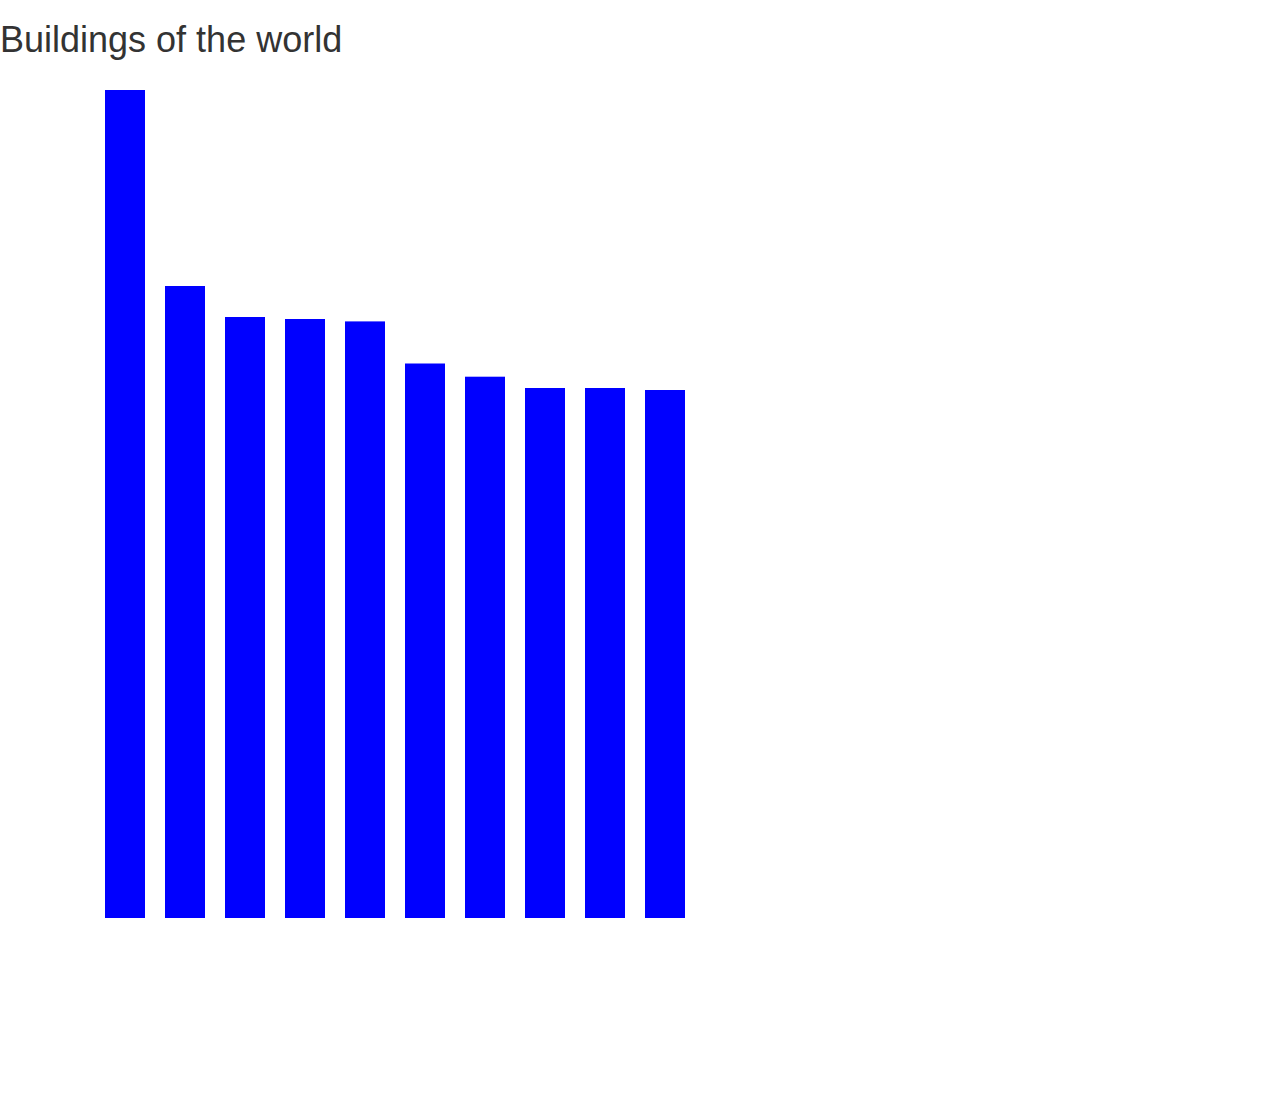
<file: Challenge 1/index.html>
<!doctype html>
<html>
<head>
    <meta charset="utf-8">
    <meta name="description" content="">
    <title>Challenge 01</title>
    <!-- Bootstrap -->
    <link rel="stylesheet" href="css/bootstrap.min.css">
    <!-- Custom styling -->
    <link rel="stylesheet" href="css/style.css">
</head>

<body>
    <h1>Buildings of the world</h1>
    <!-- Bootstrap grid setup -->
    <div class="container">
        <div class="row">
            <div id="chart-area"></div>
        </div>
    </div>

<!-- External JS libraries -->
<script src="js/d3.min.js"></script>
<!-- Custom JS -->
<script src="js/main.js"></script>

</body>
</html>
</file>
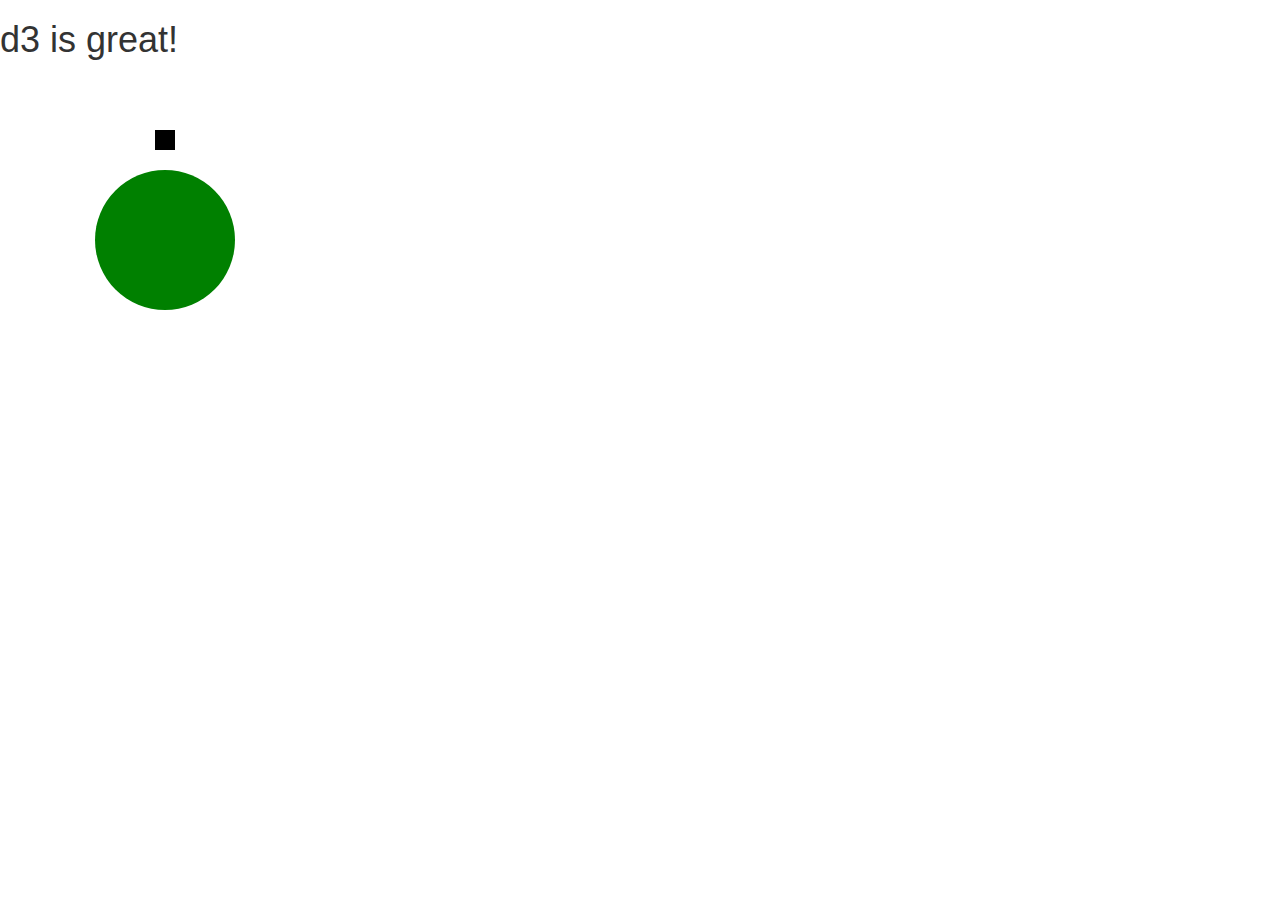
<file: Ej1/index.html>
<!doctype html>
<html>
<head>
    <meta charset="utf-8">
    <meta name="description" content="">
    <title>Template</title>
    <!-- Bootstrap -->
    <link rel="stylesheet" href="css/bootstrap.min.css">
    <!-- Custom styling -->
    <link rel="stylesheet" href="css/style.css">
</head>

<body>
    <h1>d3 is great!</h1>
    <!-- Bootstrap grid setup -->
    <div class="container">
        <div class="row">
            <div id="chart-area"></div>
        </div>
    </div>

<!-- External JS libraries -->
<script src="js/d3.min.js"></script>
<!-- Custom JS -->
<script src="js/main.js"></script>

</body>
</html>
</file>
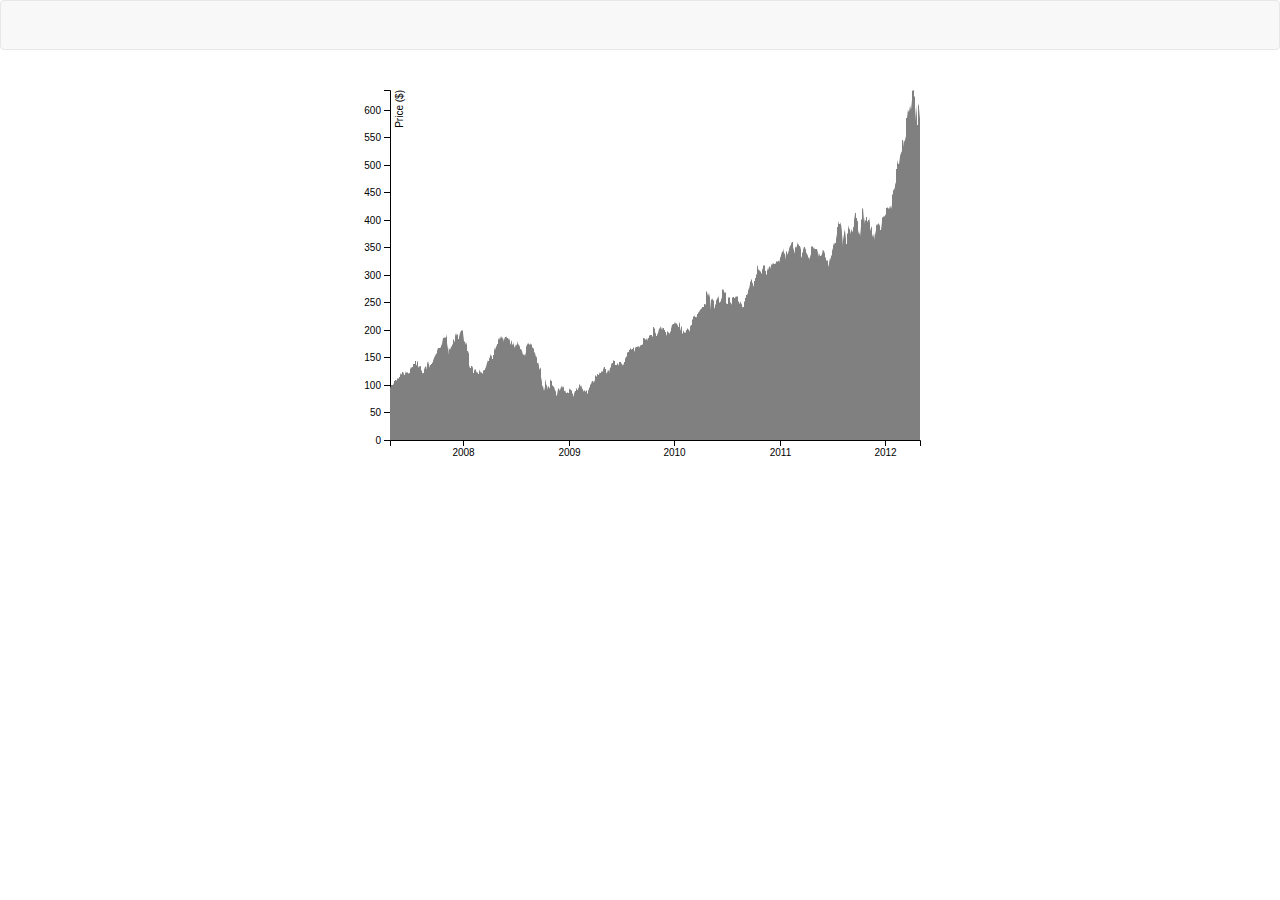
<file: Ej10/index.html>
<!-- 

  Adapted from Mike Bostock at bl.ocks.org
  https://bl.ocks.org/mbostock/3883195

 -->

<!DOCTYPE html>
<head>
    <meta charset="utf-8">
    <meta name="description" content="">
    <title>Area charts</title>
    <!-- Bootstrap Core CSS -->
    <link rel="stylesheet" href="css/bootstrap.min.css">
    <!-- Custom CSS -->
    <link rel="stylesheet" href="css/style.css">
</head>

<body>

   <nav class="navbar navbar-default">
        <div class="container">
           
        </div>
    </nav>

    <!-- Bootstrap grid setup -->
    <div class="container">
        <div class="row">
            <div class="col-md-12">
                <div id="chart-area"></div>                  
            </div>
        </div>
    </div>

    <!-- External JS libraries -->
    <script src="js/bootstrap.min.js"></script>
    <script src="js/d3.min.js"></script>
    <!-- Custom JS -->
    <script src="js/main.js"></script>

</body>
</file>
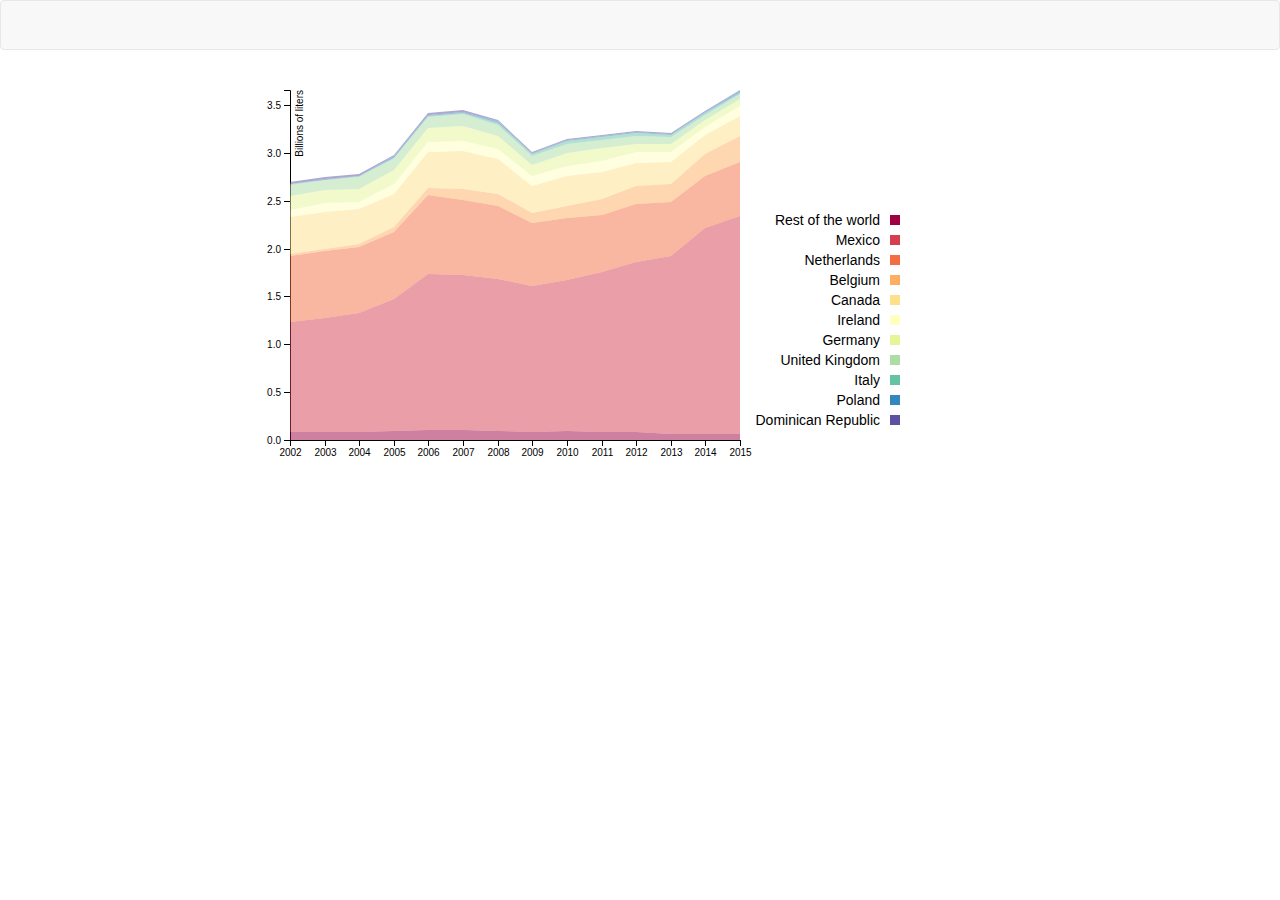
<file: Ej11/index.html>
<!-- 

    Adapted from Maggie Lee at bl.ocks.org
    https://bl.ocks.org/greencracker/e08d5e789737e91d6e73d7dcc34969bf

 -->
 
<!DOCTYPE html>
<head>
    <meta charset="utf-8">
    <meta name="description" content="">
    <title>Stacked area charts</title>
    <!-- Bootstrap Core CSS -->
    <link rel="stylesheet" href="css/bootstrap.min.css">
    <!-- Custom CSS -->
    <link rel="stylesheet" href="css/style.css">
</head>

<body>
    <nav class="navbar navbar-default">
        <div class="container">
           
        </div>
    </nav>

    <!-- Bootstrap grid setup -->
    <div class="container">
        <div class="row">
            <div class="col-md-12">
                <div id="chart-area"></div>                  
            </div>
        </div>
    </div>
    <!-- External JS libraries -->
    <script src="js/bootstrap.min.js"></script>
    <script src="js/d3.min.js"></script>
    <!-- Custom JS -->
    <script src="js/main.js"></script>

</body>
</file>
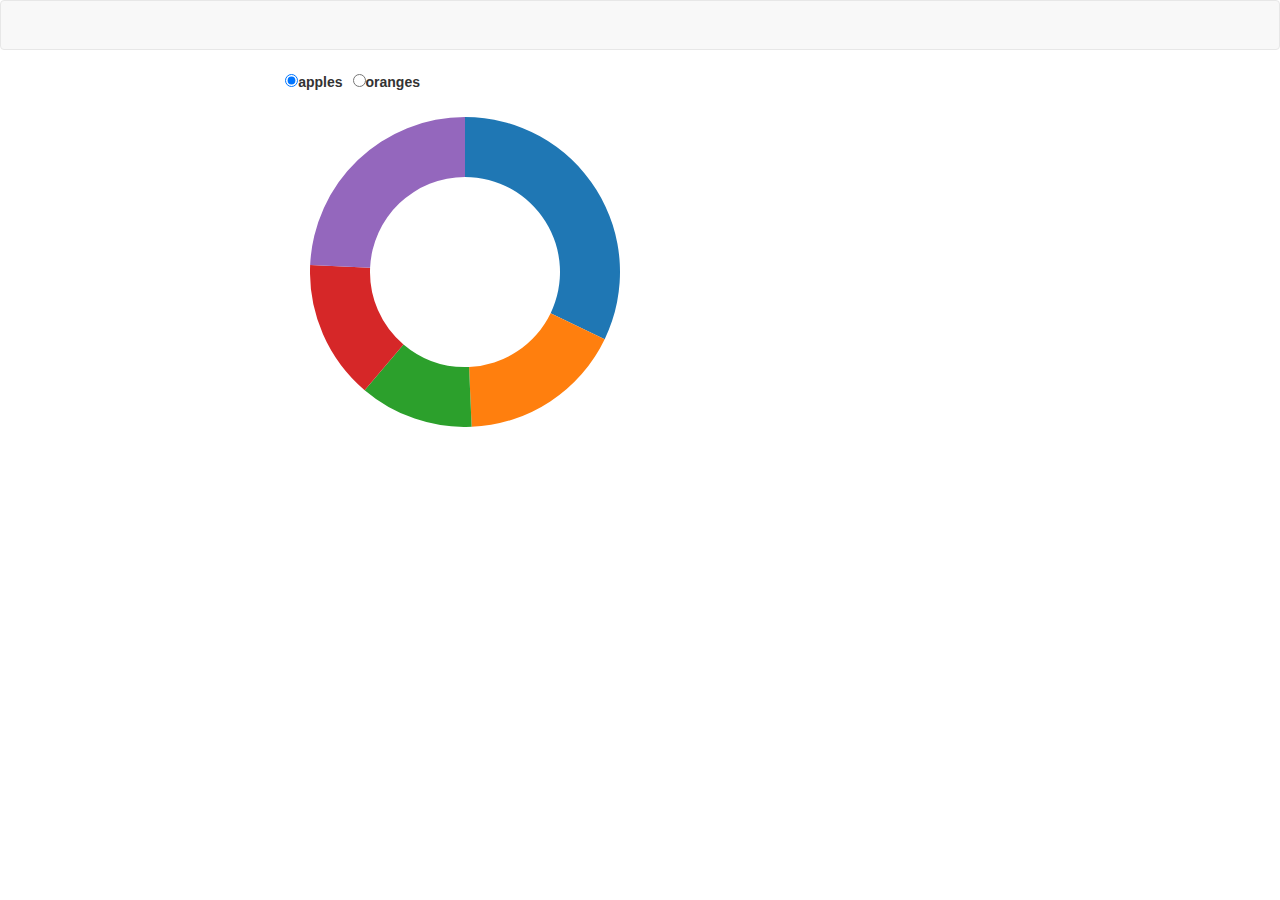
<file: Ej12/index.html>
<!-- 

    Adapted from Mike Bostock at bl.ocks.org
    https://bl.ocks.org/mbostock/5682158

 -->

<!DOCTYPE html>
<head>
    <meta charset="utf-8">
    <meta name="description" content="">
    <title>Pie and donut charts</title>
    <!-- Bootstrap Core CSS -->
    <link rel="stylesheet" href="css/bootstrap.min.css">
    <!-- Custom CSS -->
    <link rel="stylesheet" href="css/style.css">
</head>
<body>
    <nav class="navbar navbar-default">
        <div class="container">
           
        </div>
    </nav>

    <!-- Bootstrap grid setup -->
    <div class="container">
        <div class="row">
            <div class="col-md-4">
                <form></form>
            </div>
         </div>
          <div class="row">
            <div class="col-md-12">
                <div id="chart-area"></div>                  
            </div>
        </div>
    </div>

<!-- External JS libraries -->
<script src="js/jquery.min.js"></script>
<script src="js/bootstrap.min.js"></script>
<script src="js/d3.min.js"></script>
<!-- Custom JS -->
<script src="js/main.js"></script>

</body>
</file>
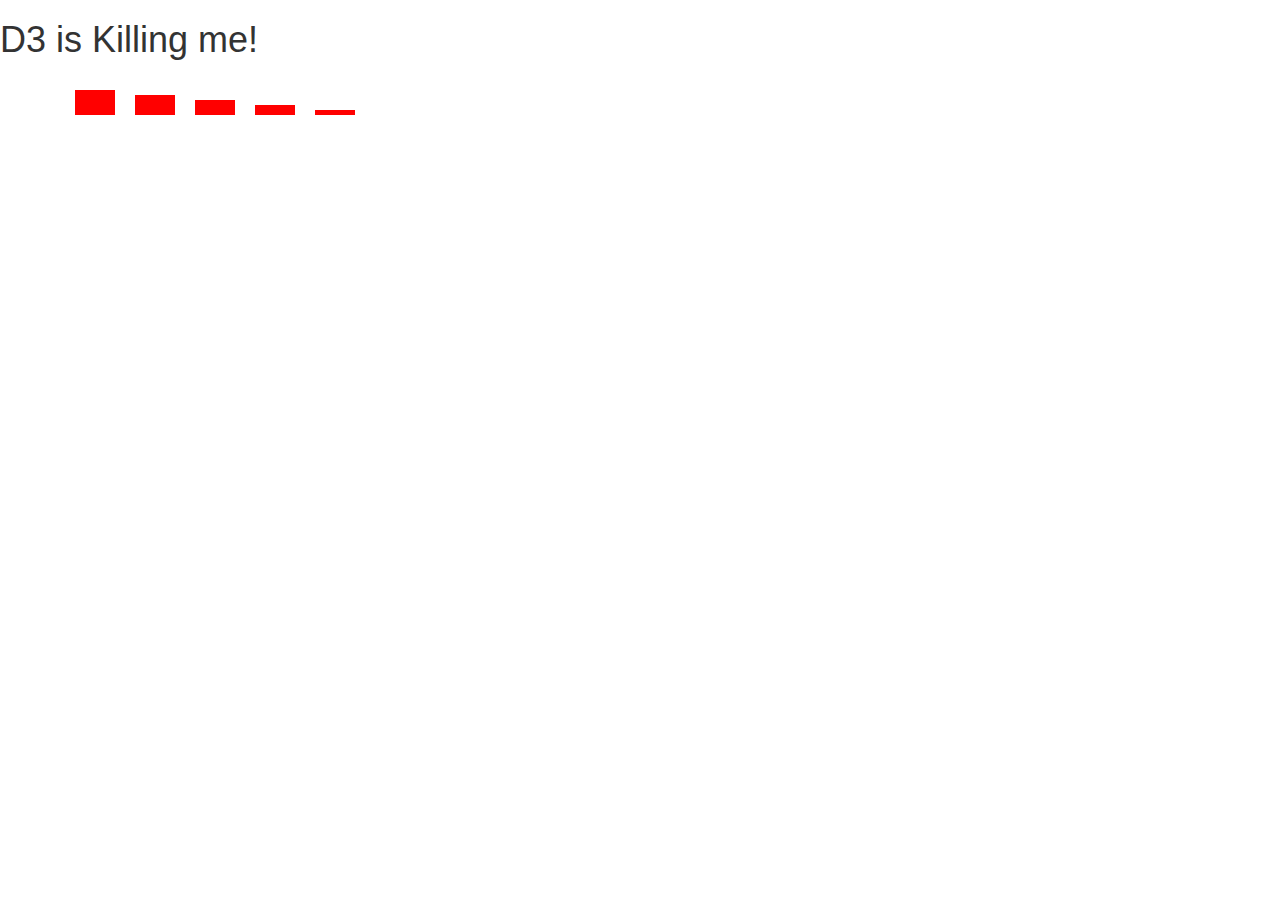
<file: Ej2/index.html>
<!doctype html>
<html>
<head>
    <meta charset="utf-8">
    <meta name="description" content="">
    <title>Template</title>
    <!-- Bootstrap -->
    <link rel="stylesheet" href="css/bootstrap.min.css">
    <!-- Custom styling -->
    <link rel="stylesheet" href="css/style.css">
</head>

<body>
    <h1>D3 is Killing me!</h1>
    <!-- Bootstrap grid setup -->
    <div class="container">
        <div class="row">
            <div id="chart-area"></div>
        </div>
    </div>

<!-- External JS libraries -->
<script src="js/d3.min.js"></script>
<!-- Custom JS -->
<script src="js/main.js"></script>

</body>
</html>
</file>
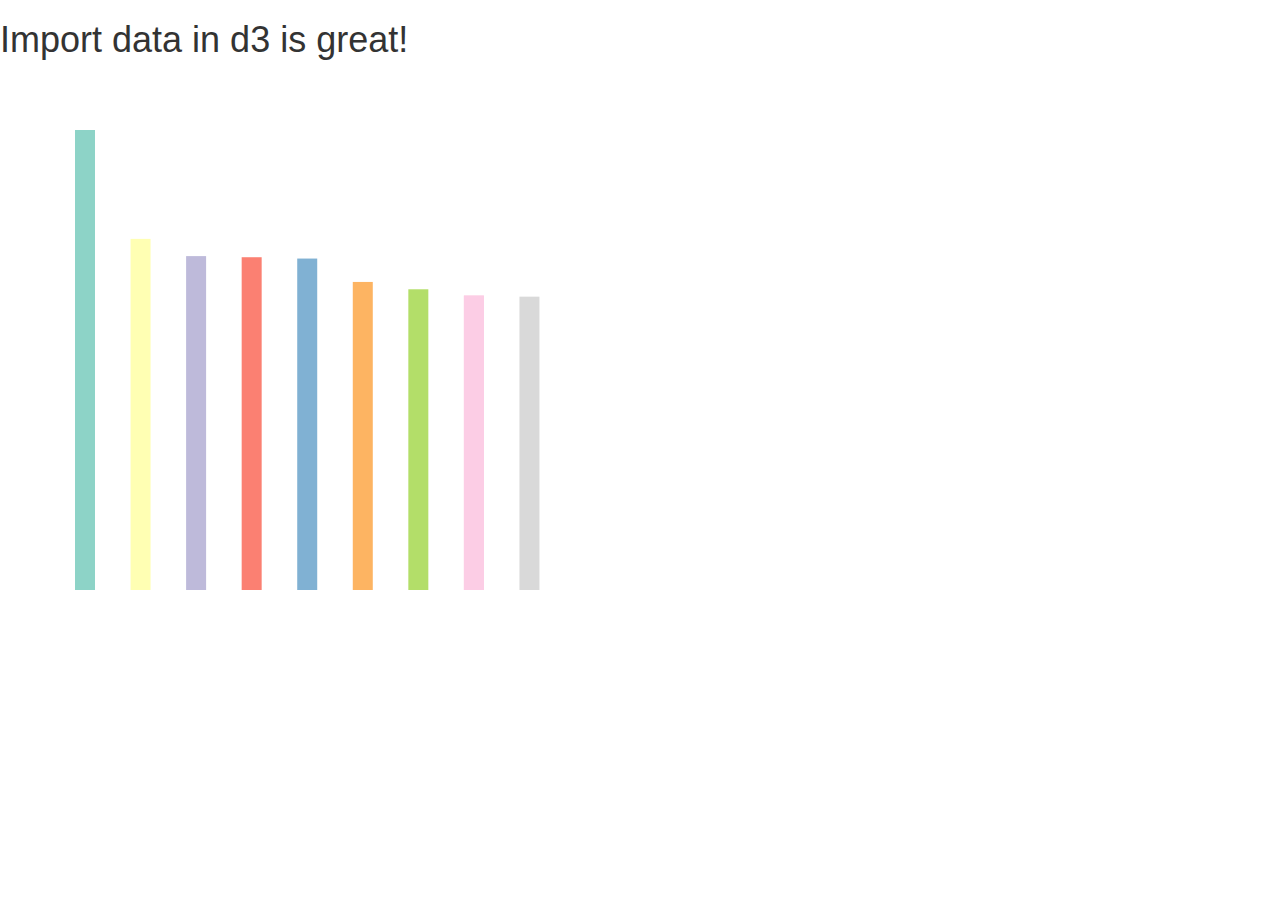
<file: Ej4/index.html>
<!doctype html>
<html>
<head>
    <meta charset="utf-8">
    <meta name="description" content="">
    <title>Template</title>
    <!-- Bootstrap -->
    <link rel="stylesheet" href="css/bootstrap.min.css">
    <!-- Custom styling -->
    <link rel="stylesheet" href="css/style.css">
</head>

<body>
    <h1> Import data in d3 is great!</h1>
    <!-- Bootstrap grid setup -->
    <div class="container">
        <div class="row">
            <div id="chart-area"></div>
        </div>
    </div>

<!-- External JS libraries -->
<script src="js/d3.min.js"></script>
<!-- Custom JS -->
<script src="js/main.js"></script>

</body>
</html>
</file>
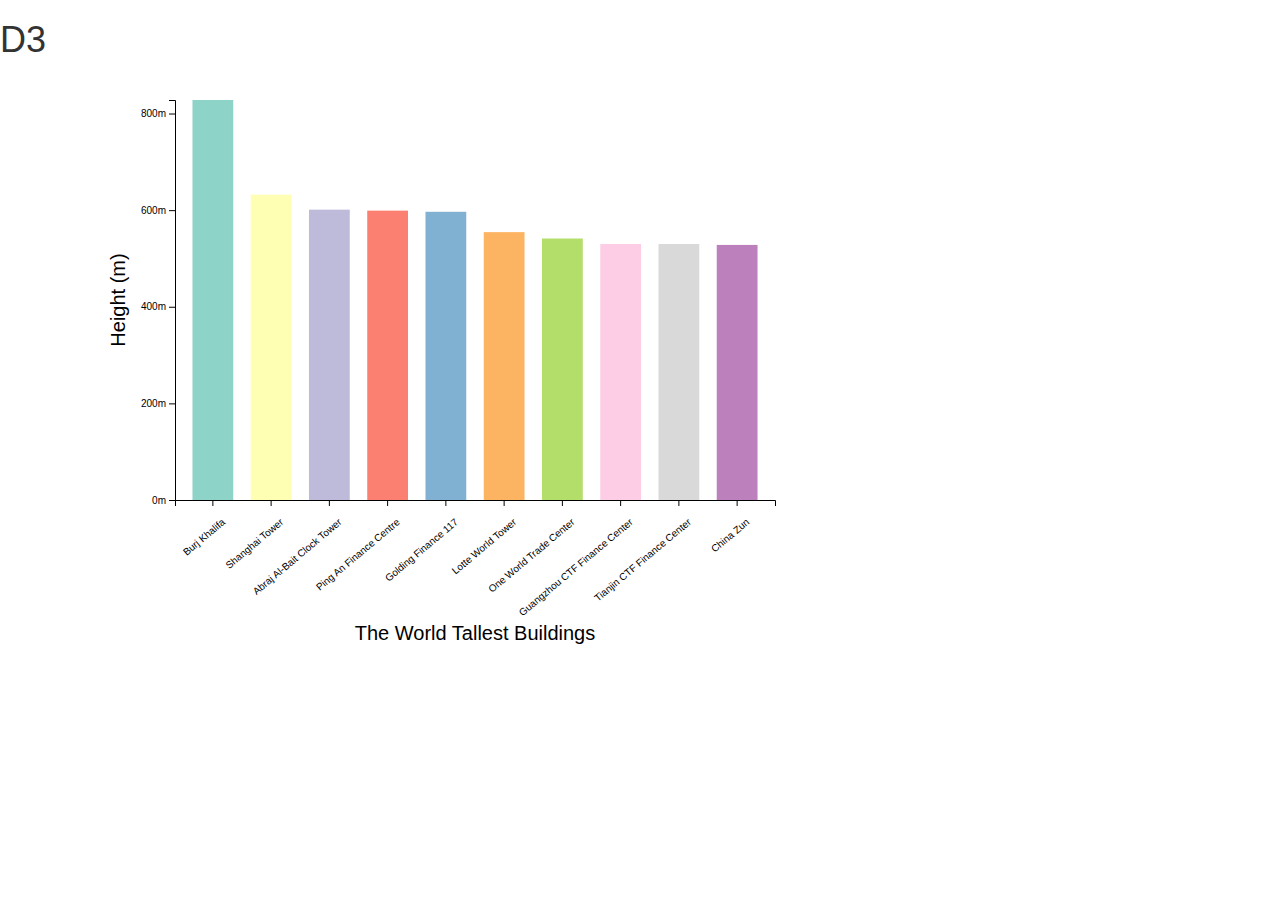
<file: Ej5/index.html>
<!doctype html>
<html>
<head>
    <meta charset="utf-8">
    <meta name="description" content="">
    <title>Template</title>
    <!-- Bootstrap -->
    <link rel="stylesheet" href="css/bootstrap.min.css">
    <!-- Custom styling -->
    <link rel="stylesheet" href="css/style.css">
</head>

<body>
    <h1>D3</h1>
    <!-- Bootstrap grid setup -->
    <div class="container">
        <div class="row">
            <div id="chart-area"></div>
        </div>
    </div>

<!-- External JS libraries -->
<script src="js/d3.min.js"></script>
<!-- Custom JS -->
<script src="js/main.js"></script>

</body>
</html>
</file>
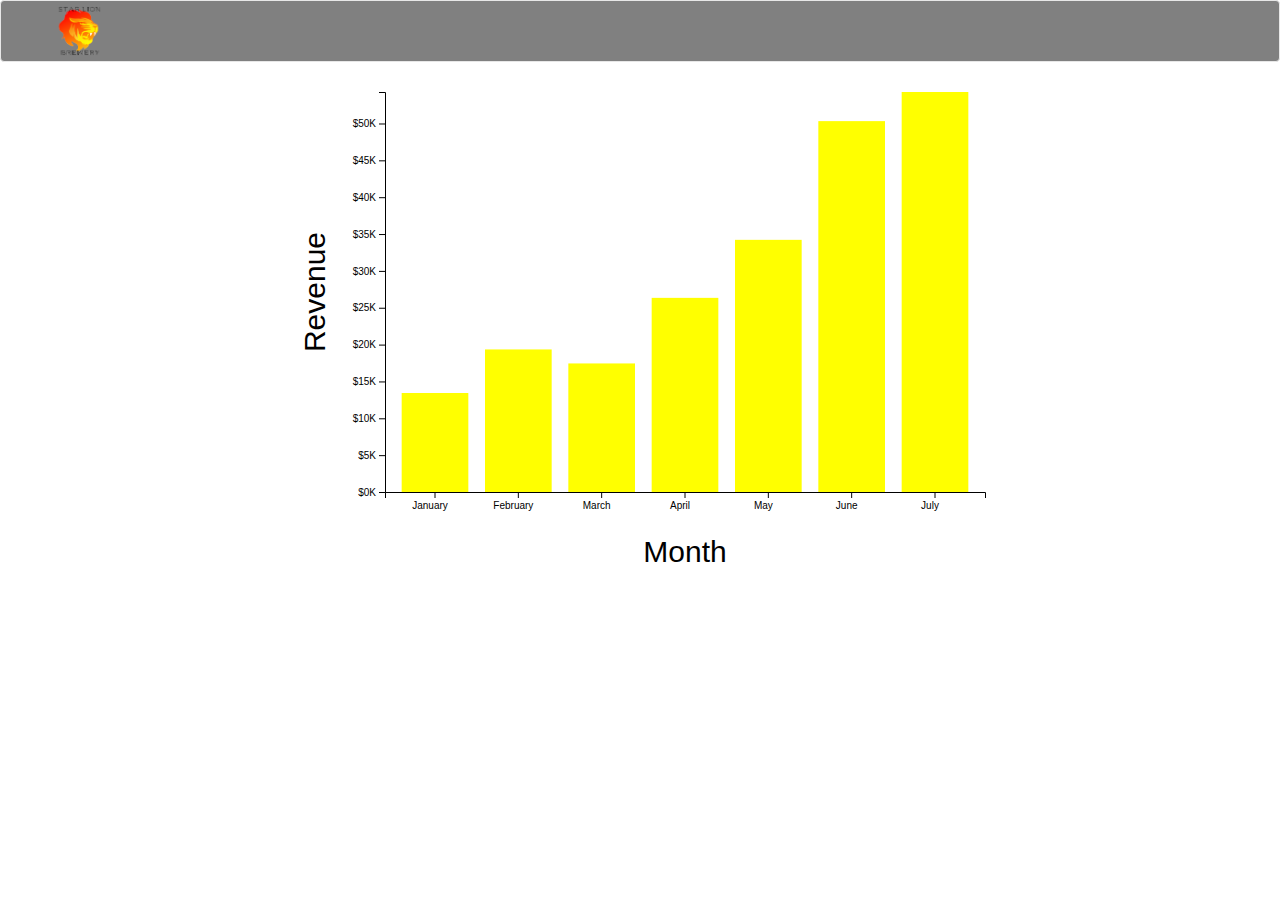
<file: Ej7/index.html>
<!doctype html>
<html>
<head>
    <meta charset="utf-8">
    <meta name="description" content="">
    <title>Star Lion Brewery</title>
    <!-- Bootstrap -->
    <link rel="stylesheet" href="css/bootstrap.min.css">
    <!-- Custom styling -->
    <link rel="stylesheet" href="css/style.css">
</head>

<body>

    <nav class="navbar navbar-default" style="background-color: gray;">
        <div class="container">
            <a class="navbar-brand" href="#"><img id="logo" src="img/logo.png"></a>      
        </div>
    </nav>

    <!-- Bootstrap grid setup -->
    <div class="container">
        <div class="row">
            <div id="chart-area"></div>
        </div>
    </div>

<!-- External JS libraries -->
<script src="js/d3.min.js"></script>
<!-- Custom JS -->
<script src="js/main.js"></script>

</body>
</html>
</file>
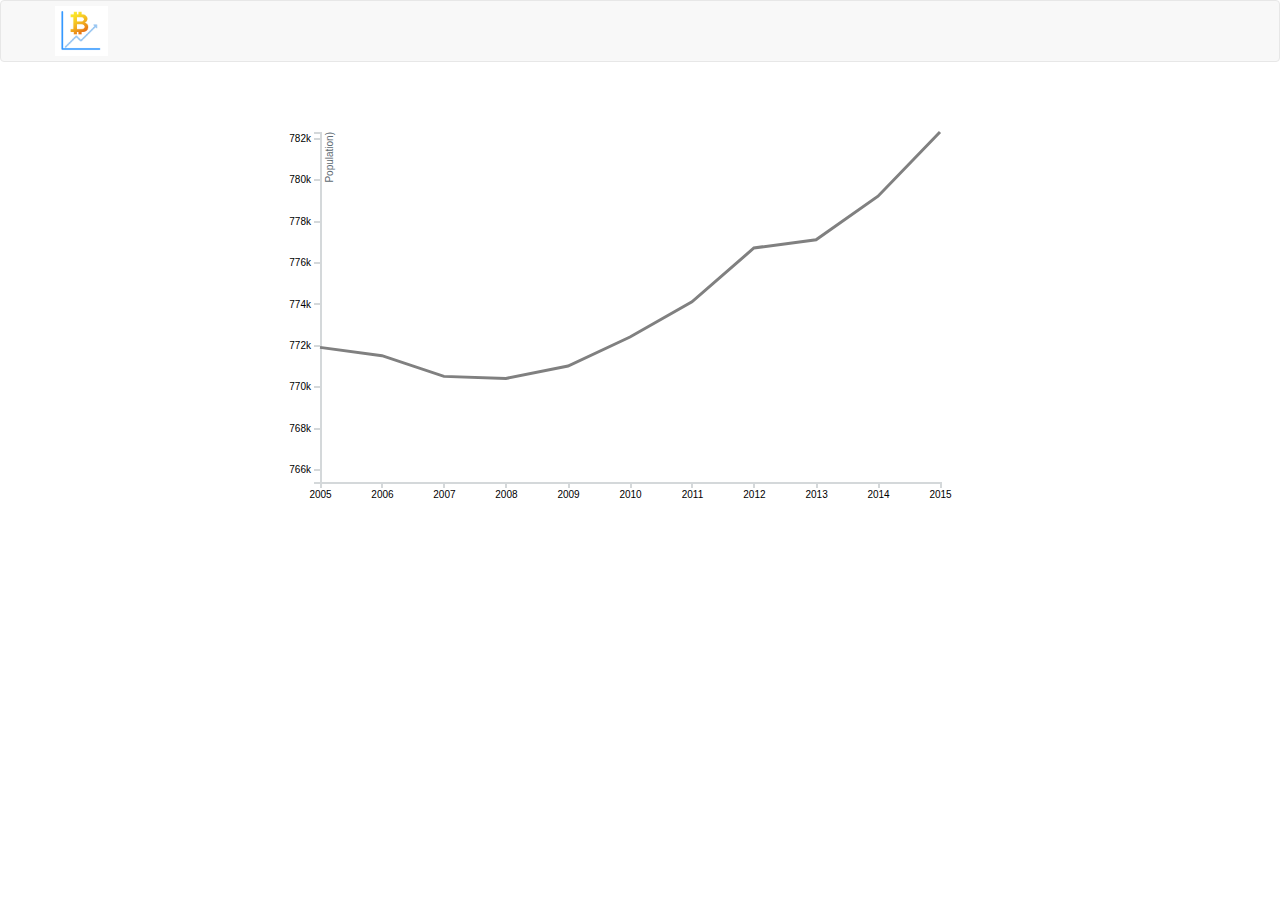
<file: Ej9/index.html>
<!doctype html>
<html>
    <head>
        <meta charset="utf-8">
        <meta name="description" content="">
        <title>Line graph</title>
        <!-- Bootstrap Core CSS -->
        <link rel="stylesheet" href="css/bootstrap.min.css">
        <!-- jQuery UI CSS -->
        <link rel="stylesheet" href="css/jquery-ui.min.css">
        <link rel="stylesheet" href="css/jquery-ui.structure.min.css">
        <link rel="stylesheet" href="css/jquery-ui.theme.min.css">
        <!-- Custom CSS -->
        <link rel="stylesheet" href="css/style.css">
    </head>

    <body>
        <nav class="navbar navbar-default">
            <div class="container">
                <a class="navbar-brand" href="#"><img id="logo" src="img/logo.png"></a>      
            </div>
        </nav>

        <!-- Bootstrap grid setup -->
        <div class="container">
            <div class="row">
                <div class="col-md-12">
                    <div id="chart-area"></div>                  
                </div>
            </div>
        </div>

    <!-- External JS libraries -->
    <script src="js/jquery.min.js"></script>
    <script src="js/bootstrap.min.js"></script>
    <script src="js/jquery-ui.min.js"></script>
    <script src="js/d3.min.js"></script>
    <!-- Custom JS -->
    <script src="js/main.js"></script>

    </body>
</html>
</file>
<file: Challenge 1/css/style.css>
svg {
	margin: 20px;
}
</file>
<file: Ej1/css/style.css>
svg {
	margin: 20px;
}
</file>
<file: Ej10/css/style.css>
svg {
	margin-left: auto;
    margin-right: auto;
    display: block;
}
</file>
<file: Ej11/css/style.css>
svg {
	margin-left: auto;
    margin-right: auto;
    display: block;
}
</file>
<file: Ej12/css/style.css>
svg {
    margin-left: auto;
    margin-right: auto;
    display: block;
}

body {
    font-family: "Helvetica Neue", Helvetica, Arial, sans-serif;
}

text {
    font: 10px sans-serif;
}

form {
    float:right;
}

label {
    padding-right:10px;
}

input {
    margin: 0 7px;
}
</file>
<file: Ej2/css/style.css>
svg {
	margin: 20px;
}
</file>
<file: Ej4/css/style.css>
svg {
	margin: 20px;
}
</file>
<file: Ej5/css/style.css>
svg {
	margin: 20px;
}
</file>
<file: Ej7/css/style.css>
#chart-area svg {
	margin-left: auto;
    margin-right: auto;
    display: block;
}

#logo {
	height:50px;
}

.navbar-brand {
	height: 60px;
	padding: 5px 0px;
}
</file>
<file: Ej9/css/style.css>
#chart-area svg {
  margin-left: auto;
  margin-right: auto;
  display: block;
}

#logo {
  height:50px;
}

.navbar-brand {
  height: 60px;
  padding: 5px 0px;
}

.axis {
  font: 10px sans-serif;
}

.axis path,
.axis line {
  fill: none;
  stroke: #D4D8DA;
  stroke-width: 2px;
  shape-rendering: crispEdges;
}

.line {
  fill: none;
  stroke-width: 2px;
}

.overlay {
  fill: none;
  pointer-events: all;
}

.focus circle {
  fill: #F1F3F3;
  stroke: #777;
  stroke-width: 3px;
}
  
.hover-line {
  stroke: #777;
  stroke-width: 2px;
  stroke-dasharray: 3,3;
}

#selections .col-md-4 {
  padding-top: 10px;
  padding-bottom: 10px;
}

.line {
  fill: none;
  stroke-width: 3px;
  stroke: grey;
}
</file>
